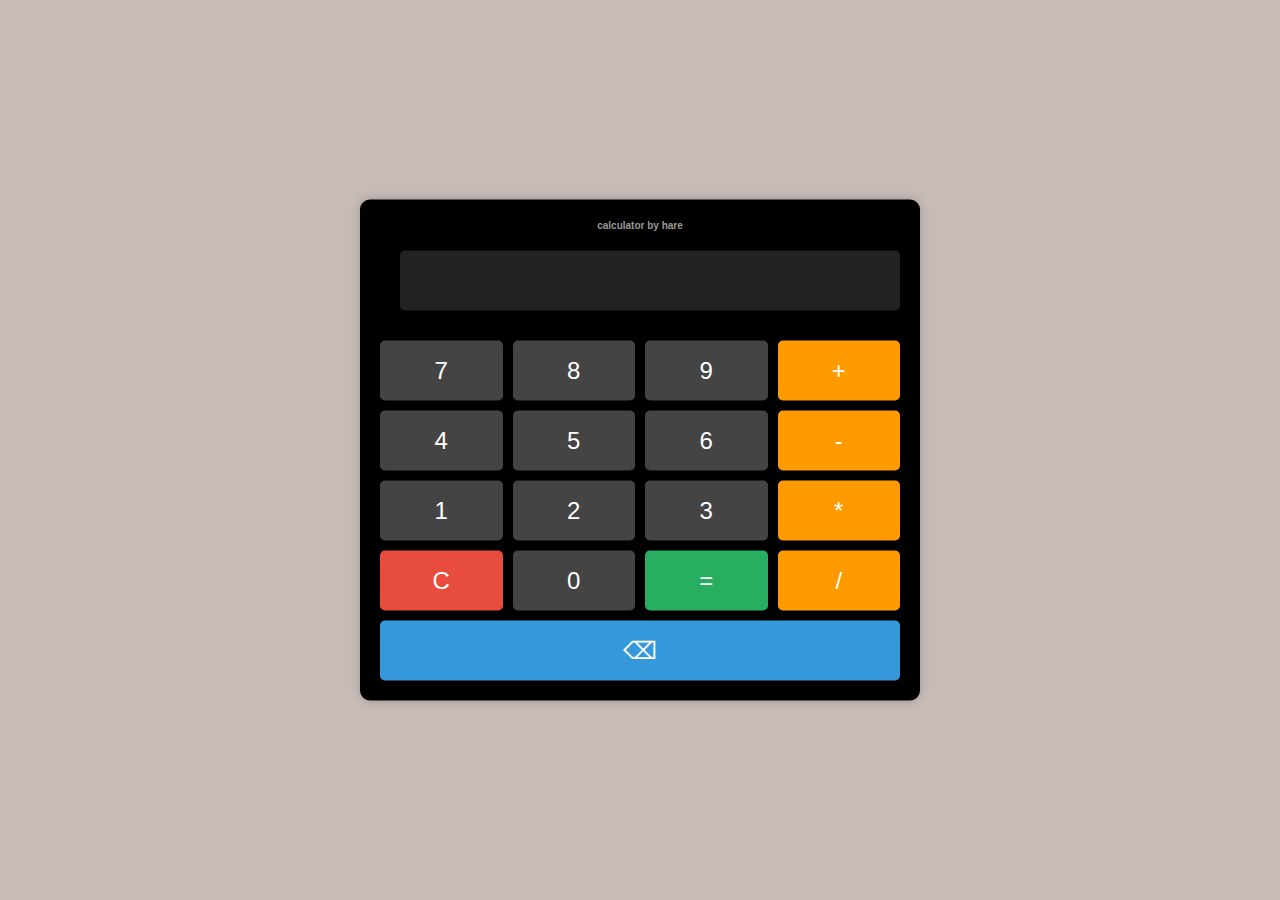
<file: index.html>
<!DOCTYPE html>
<html lang="en">
  <head>
    <meta charset="UTF-8" />
    <meta name="viewport" content="width=device-width, initial-scale=1.0" />
    <link rel="stylesheet" type="text/css" href="style.css" />
    <title>Calculator- hare</title>
  </head>
  <body>
    <div class="calculator">
      <h1>calculator by hare</h1>
      <div class="calculator-display">
        <input type="text" id="calculator-display" readonly />
      </div>
      <div class="button-container">
        <button class="button" onclick="updateDisplay('7')">7</button>
        <button class="button" onclick="updateDisplay('8')">8</button>
        <button class="button" onclick="updateDisplay('9')">9</button>
        <button class="button operation" onclick="updateDisplay('+')">+</button>
        <button class="button" onclick="updateDisplay('4')">4</button>
        <button class="button" onclick="updateDisplay('5')">5</button>
        <button class="button" onclick="updateDisplay('6')">6</button>
        <button class="button operation" onclick="updateDisplay('-')">-</button>
        <button class="button" onclick="updateDisplay('1')">1</button>
        <button class="button" onclick="updateDisplay('2')">2</button>
        <button class="button" onclick="updateDisplay('3')">3</button>
        <button class="button operation" onclick="updateDisplay('*')">*</button>
        <button class="button clear" onclick="clearDisplay()">C</button>
        <button class="button" onclick="updateDisplay('0')">0</button>
        <button class="button equals" onclick="calculate()">=</button>
        <button class="button operation" onclick="updateDisplay('/')">/</button>
      </div>
      <button class="button delete" onclick="deleteLastDigit()">&#9003;</button>
    </div>

    <script src="script.js"></script>
  </body>
</html>
</file>
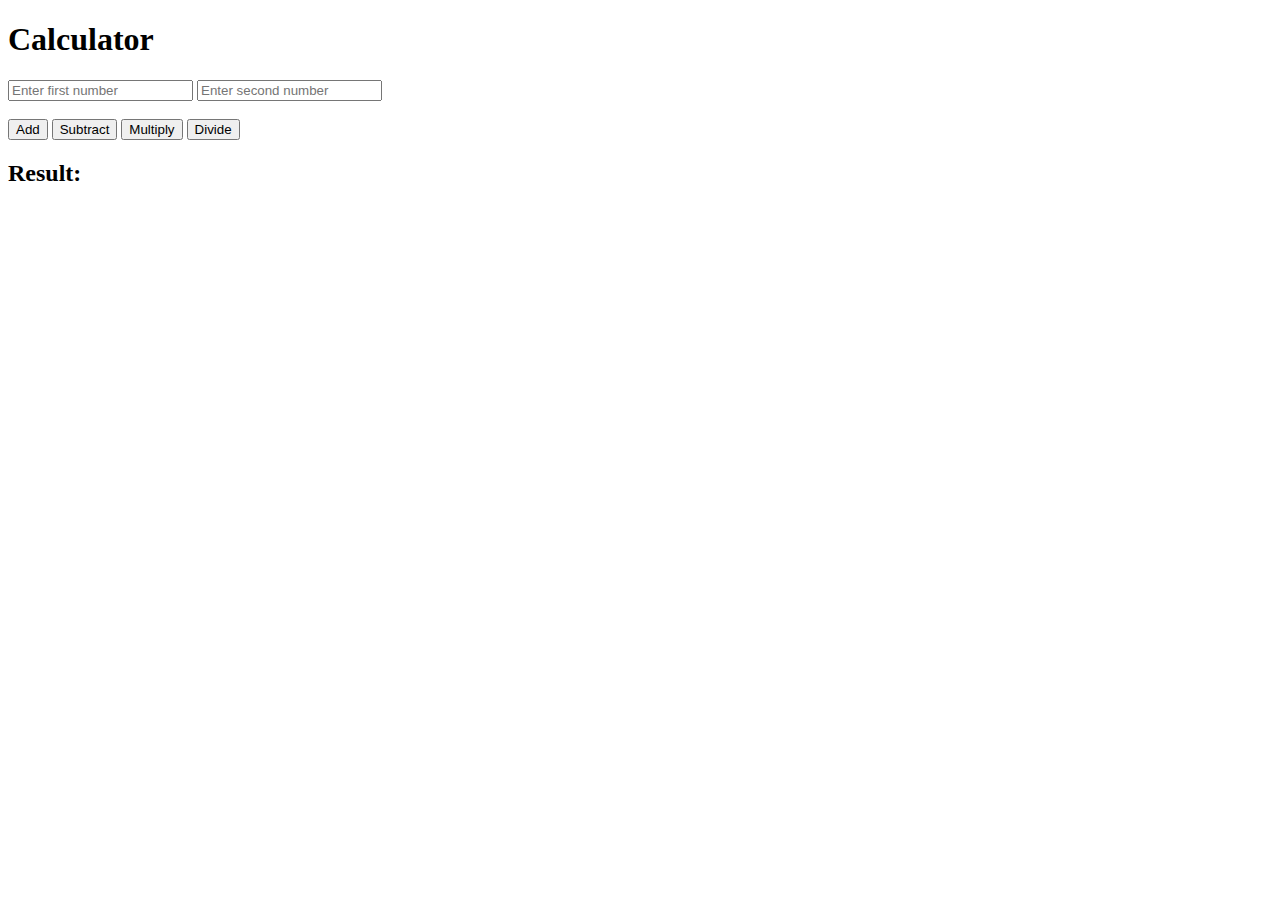
<file: assignment1.html>
<!DOCTYPE html>
<html>
<head>
    <title>Calculator</title>
</head>
<body>
    <h1>Calculator</h1>
    <input type="number" id="num1" placeholder="Enter first number">
    <input type="number" id="num2" placeholder="Enter second number">
    <br><br>
    <button onclick="calculate('add')">Add</button>
    <button onclick="calculate('subtract')">Subtract</button>
    <button onclick="calculate('multiply')">Multiply</button>
    <button onclick="calculate('divide')">Divide</button>
    <h2>Result: <span id="result"></span></h2>

    <script src="script.js">
         
    </script>
</body>
</html>
</file>
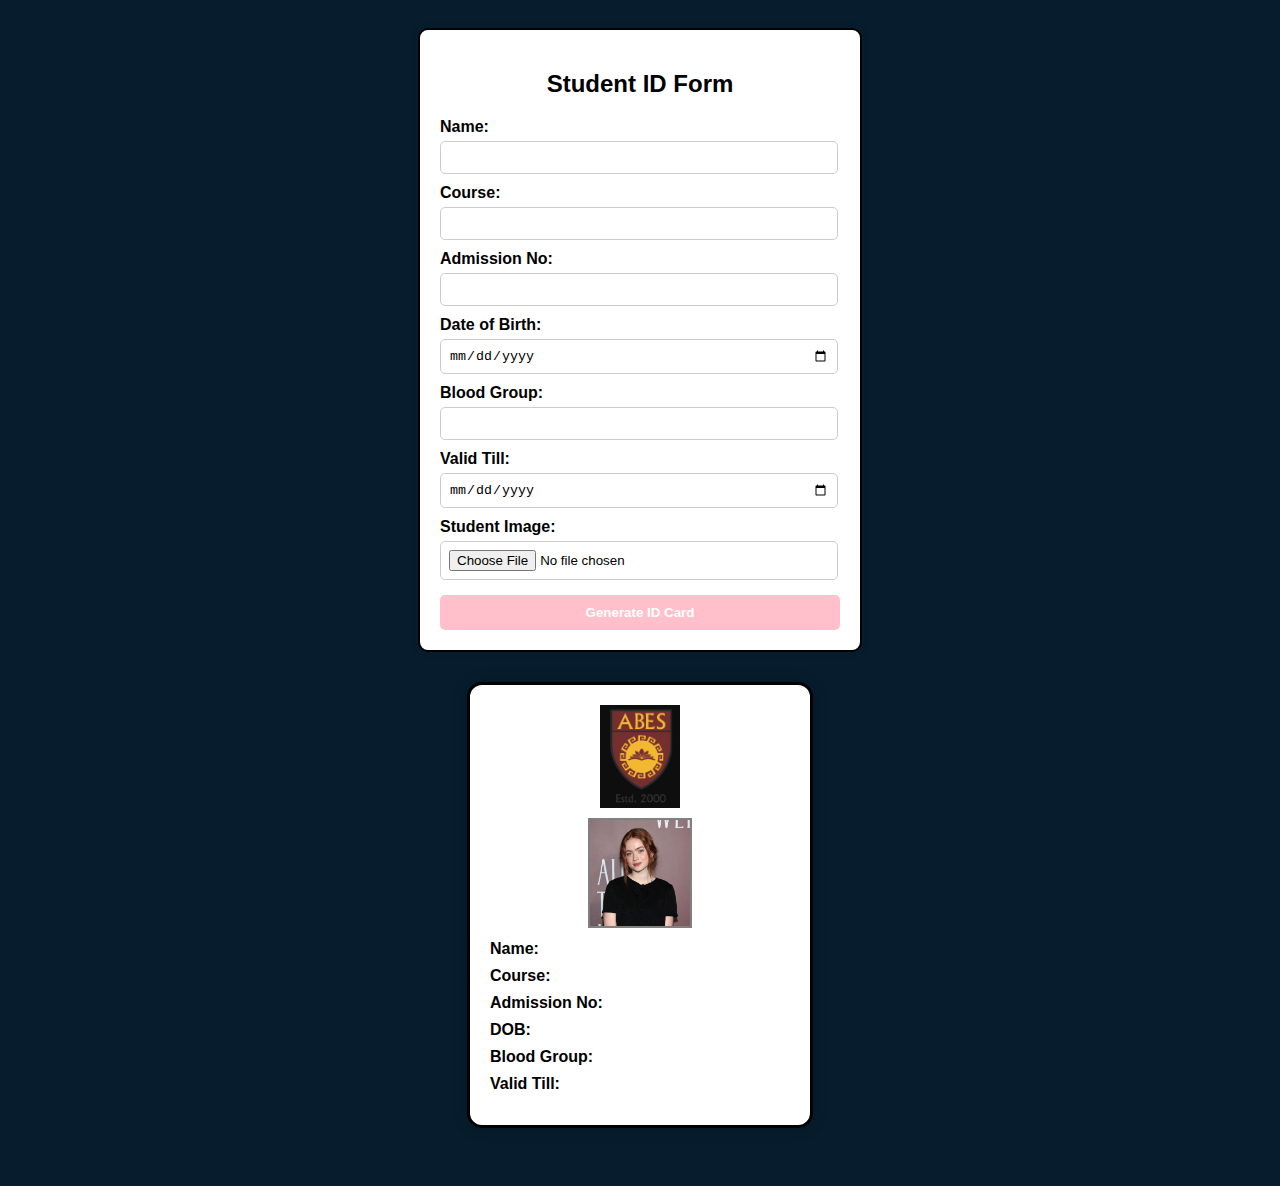
<file: Assignment2.html>
<!DOCTYPE html>
<html lang="en">
<head>
  <meta charset="UTF-8" />
  <meta name="viewport" content="width=device-width, initial-scale=1.0" />
  <title>ID Card Generater</title>
  <style>
    body {
      font-family:'Segoe UI', Tahoma, Geneva, Verdana, sans-serif;
      padding: 20px;
      background: #071d2d;
    }
    .form-container {
      background: white;
      padding: 20px;
      border-radius: 10px;
      box-shadow: 0 0 10px rgba(0,0,0,0.1);
      max-width: 400px;
      margin: auto;
      font-weight: bold;
      border: 2px solid black;
    }
    .h1{
        text-align: center;
    }
    label {
      display: block;
      margin-top: 10px;
    }
    input {
      width: 95%;
      padding: 8px;
      margin-top: 5px;
      border: 1px solid #ccc;
      border-radius: 5px;
    }
    button {
      margin-top: 15px;
      padding: 10px;
      background-color: pink;
      color: white;
      border: none;
      border-radius: 5px;
      width: 100%;
      cursor: pointer;
      font-weight: bold;
    }
    button:hover {
      background-color: #004999;
    }
    .id-card {
      background: #fff;
      border: 3px solid #000000;
      border-radius: 15px;
      width: 300px;
      height: 400px;
      margin: 30px auto;
      padding: 20px;
      box-shadow: 0 0 15px rgba(0, 0, 0, 0.2);
      display: none;
      display: flex;
      flex-direction: column;
      align-items: center;
      font-size: 10px;
    }
    .id-card .logo {
      width: 80px;
      margin-bottom: 10px;
    }
    .id-card .photo {
      width: 100px;
      height: 120px;
      border: 2px solid gray;
    }
    .info {
      width: 100%;
      padding: 10px;
      display: flex;
      flex-direction: column;
      gap: 5px;
      text-align: left;
    }
    .info p {
      margin: 2px 0;
      font-size: 16px;
    }
    .info p strong {
      width: 150px;
      display: inline-block;
    }
  </style>
</head>
<body>

<div class="form-container">
  <h2 class="h1">Student ID Form</h2>
  <form id="idForm">
   

    <label>Name:</label>
    <input type="text" id="name" required>

    <label>Course:</label>
    <input type="text" id="course" required>

    <label>Admission No:</label>
    <input type="text" id="admission" required>

    <label>Date of Birth:</label>
    <input type="date" id="dob" required>

    <label>Blood Group:</label>
    <input type="text" id="blood" required>

    <label>Valid Till:</label>
    <input type="date" id="valid" required>

    <label>Student Image:</label>
    <input type="file" id="photoInput" accept="image/*" required>

    <button type="submit">Generate ID Card</button>
  </form>
</div>

<div class="id-card" id="idCard">
  <img src="img1.png" alt="College Logo" class="logo">
  <img src="img.jpg" class="photo" alt="Student Photo">
  <div class="info">
    <p><strong>Name:</strong> <span id="cardName"></span></p>
    <p><strong>Course:</strong> <span id="cardCourse"></span></p>
    <p><strong>Admission No:</strong> <span id="cardAdmission"></span></p>
    <p><strong>DOB:</strong> <span id="cardDOB"></span></p>
    <p><strong>Blood Group:</strong> <span id="cardBlood"></span></p>
    <p><strong>Valid Till:</strong> <span id="cardValid"></span></p>
  </div>
</div>

<script>
  document.getElementById("idForm").addEventListener("submit", function(e) {
    e.preventDefault();

    const name = document.getElementById('name').value;
    const course = document.getElementById('course').value;
    const admission = document.getElementById('admission').value;
    const dob = document.getElementById('dob').value;
    const blood = document.getElementById('blood').value;
    const valid = document.getElementById('valid').value;
    const photoInput = document.getElementById('photoInput').files[0];

    const reader = new FileReader();
    reader.onload = function(e) {
      const imageData = e.target.result;
      document.getElementById('cardPhoto').src = imageData;
    };
    reader.readAsDataURL(photoInput);

    document.getElementById('cardName').textContent = name;
    document.getElementById('cardCourse').textContent = course;
    document.getElementById('cardAdmission').textContent = admission;
    document.getElementById('cardDOB').textContent = dob;
    document.getElementById('cardBlood').textContent = blood;
    document.getElementById('cardValid').textContent = valid;

    document.getElementById('idCard').style.display = 'flex';
  });
</script>

</body>
</html>
</file>
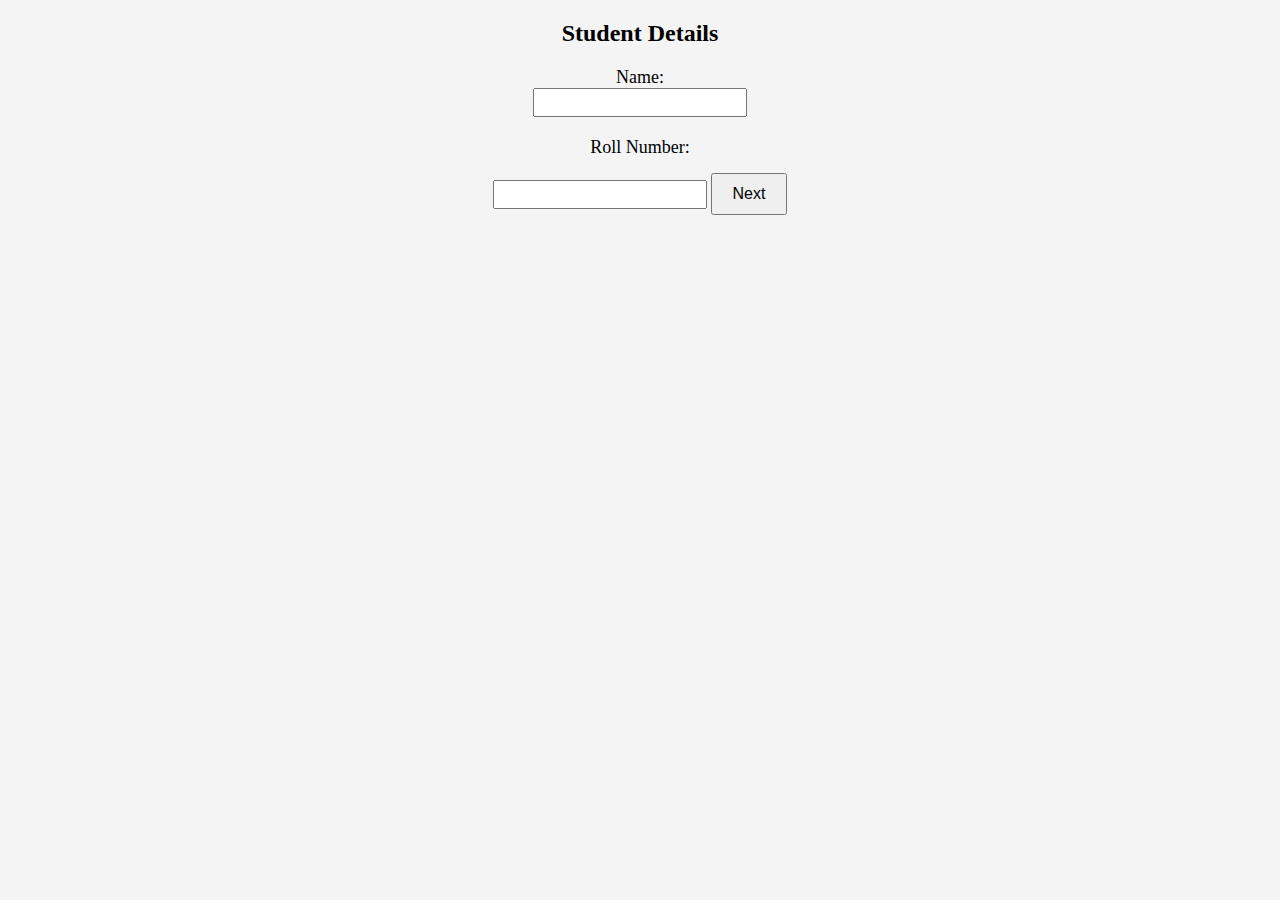
<file: Assignment3.html>
<!DOCTYPE html>
<html lang="en">
<head>
    <meta charset="UTF-8">
    <meta name="viewport" content="width=device-width, initial-scale=1.0">
    <title>Marksheet Generator</title>
    <link rel="stylesheet" href="Assignment3.css">
</head>
<body>

    <h2>Student Details</h2>
    <div id="details-form">
        <label>Name:</label>
        <input type="text" id="name">
        
        <label>Roll Number:</label>
        <input type="text" id="roll">
        
        <button onclick="showMarksheet()">Next</button>
    </div>

    <div id="marksheet" style="display: none;">
        <h2>Marksheet</h2>
        <table>
            <tr>
                <th>Subject</th>
                <th>Marks Obtained</th>
            </tr>
            <tr>
                <td>Math</td>
                <td><input type="number" id="math"></td>
            </tr>
            <tr>
                <td>Science</td>
                <td><input type="number" id="science"></td>
            </tr>
            <tr>
                <td>English</td>
                <td><input type="number" id="english"></td>
            </tr>
        </table>

        <button onclick="generateResult()">Generate Marksheet</button>

        <h3>Name: <span id="student-name"></span></h3>
        <h3>Roll Number: <span id="student-roll"></span></h3>
        <h3>Total Marks: <span id="total">0</span></h3>
        <h3>Percentage: <span id="percentage">0%</span></h3>
    </div>

    <script src="Assignment3.js"></script>

</body>
</html>
</file>
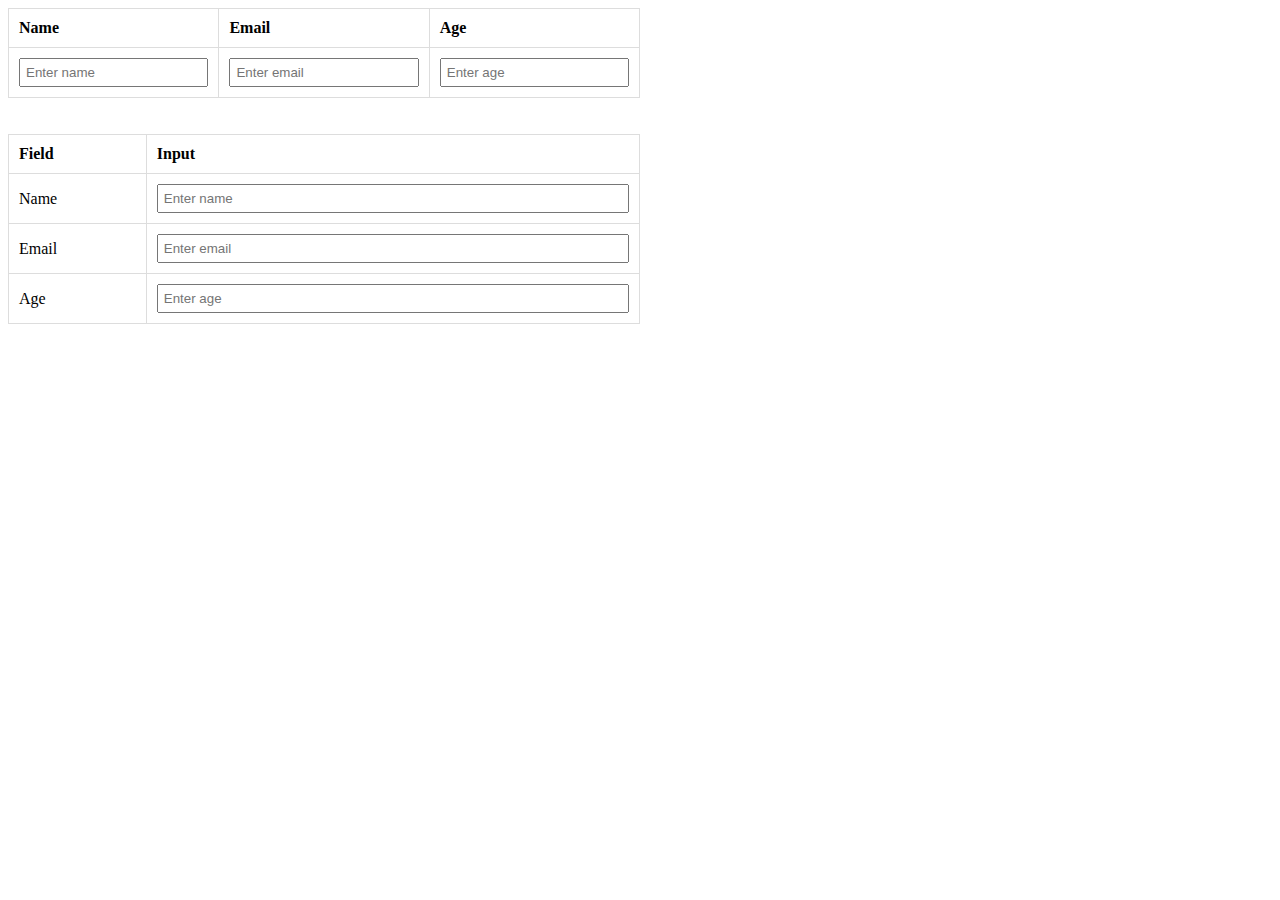
<file: Assignment5.html>
<!DOCTYPE html>
<html lang="en">
<head>
    <meta charset="UTF-8">
    <meta name="viewport" content="width=device-width, initial-scale=1.0">
    <title>Table with Text Boxes</title>
    <link rel="stylesheet" href="Assignment5.css">
</head>
<body>

    <table>
        <tr>
            <th>Name</th>
            <th>Email</th>
            <th>Age</th>
        </tr>
        <tr>
            <td><input type="text" placeholder="Enter name"></td>
            <td><input type="email" placeholder="Enter email"></td>
            <td><input type="number" placeholder="Enter age"></td>
        </tr>
    </table>
    <br><br>
    <table>
        <tr>
            <th>Field</th>
            <th>Input</th>
        </tr>
        <tr>
            <td>Name</td>
            <td><input type="text" placeholder="Enter name"></td>
        </tr>
        <tr>
            <td>Email</td>
            <td><input type="email" placeholder="Enter email"></td>
        </tr>
        <tr>
            <td>Age</td>
            <td><input type="number" placeholder="Enter age"></td>
        </tr>
    </table>


</body>
</html>
</file>
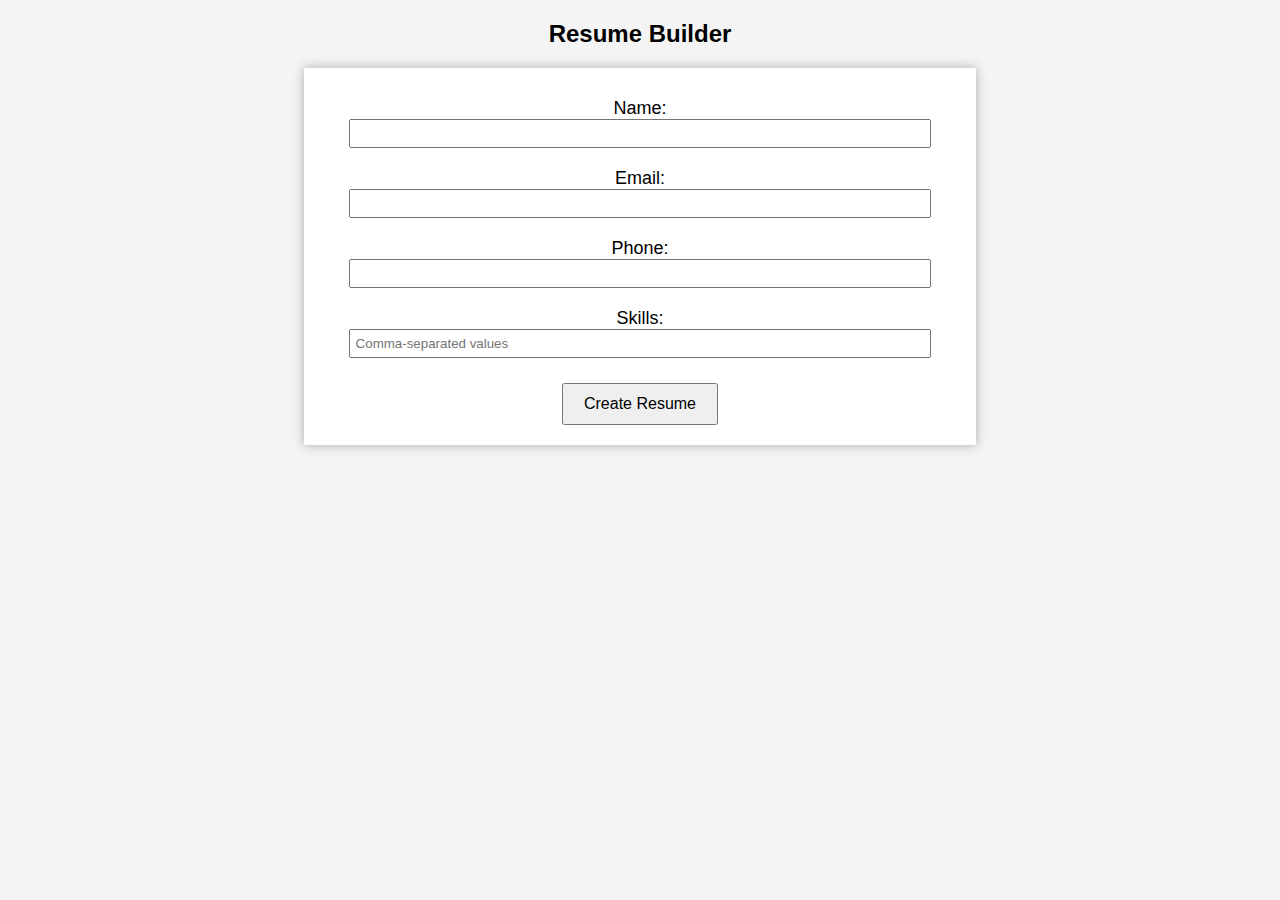
<file: Assignment6.html>
<!DOCTYPE html>
<html lang="en">
<head>
    <meta charset="UTF-8">
    <meta name="viewport" content="width=device-width, initial-scale=1.0">
    <title>Resume Builder</title>
    <link rel="stylesheet" href="Assignment6.css">
</head>
<body>

    <h2>Resume Builder</h2>
    <div id="form-container">
        <label>Name:</label>
        <input type="text" id="name">

        <label>Email:</label>
        <input type="email" id="email">

        <label>Phone:</label>
        <input type="text" id="phone">

        <label>Skills:</label>
        <input type="text" id="skills" placeholder="Comma-separated values">

        <button onclick="generateResume()">Create Resume</button>
    </div>

    <div id="resume-container" style="display: none;">
        <h2>Resume</h2>
        <p><strong>Name:</strong> <span id="res-name"></span></p>
        <p><strong>Email:</strong> <span id="res-email"></span></p>
        <p><strong>Phone:</strong> <span id="res-phone"></span></p>
        <p><strong>Skills:</strong> <span id="res-skills"></span></p>
    </div>

    <script src="Assignment6.js"></script>

</body>
</html>
</file>
<file: style.css>
body {
  background-image: url("https://source.unsplash.com/random/1920x1080/?animal");
}

* {
  margin: 0 auto;
  padding: 0;
}

body {
  background-color: #c6bbb7;
  background-size: cover;
  background-repeat: no-repeat;
}

.calculator {
  width: 520px;
  margin: 0 auto;
  padding: 20px;
  background: #000;
  border-radius: 10px;
  box-shadow: 0 0 10px rgba(0, 0, 0, 0.2);
  text-align: center;
  font-family: Arial, sans-serif;
  color: white;
  position: absolute;
  top: 50%;
  left: 50%;
  transform: translate(-50%, -50%);
}

.calculator h1 {
  font-size: 10px;
  color: #999896;
  margin-bottom: 10px;
  text-align: center;
}

.calculator-display {
  margin-bottom: 20px;
  padding: 10px 20px;
}

#calculator-display {
  width: 100%;
  height: 60px;
  font-size: 24px;
  border: none;
  background-color: #222;
  color: rgb(242, 234, 234);
  text-align: right;
  padding: 0 10px;
  border-radius: 5px;
}

.button-container {
  display: grid;
  grid-template-columns: repeat(4, 1fr);
  grid-gap: 10px;
  margin-bottom: 10px;
}

.button {
  width: 100%;
  height: 60px;
  font-size: 24px;
  border: none;
  cursor: pointer;
  background-color: #444;
  color: white;
  border-radius: 5px;
  transition: background-color 0.2s;
}

.operation {
  background-color: #ff9a00;
}

.clear {
  background-color: #e74c3c;
}

.equals {
  background-color: #27ae60;
}

.button:hover {
  background-color: #555;
}

.delete {
  width: 100%;
  height: 60px;
  font-size: 24px;
  border: none;
  cursor: pointer;
  background-color: #3498db;
  color: white;
  border-radius: 5px;
  transition: background-color 0.2s;
}

.delete:hover {
  background-color: #2980b9;
}

@media (max-width: 768px) {
  #calculator-display {
    font-size: 18px;
  }

  .button {
    font-size: 18px;
  }
}
</file>
<file: Assignment3.css>
body {
    font-family: 'Times New Roman', Times, serif, sans-serif;
    text-align: center;
    background-color: #f4f4f4;
}

label {
    display: block;
    margin-top: 10px;
    font-size: 18px;
}

input {
    padding: 5px;
    margin-bottom: 10px;
    width: 200px;
}

button {
    margin-top: 15px;
    padding: 10px 20px;
    font-size: 16px;
    cursor: pointer;
}

table {
    width: 60%;
    margin: auto;
    border-collapse: collapse;
}

th, td {
    padding: 10px;
    border: 1px solid #333;
}
</file>
<file: Assignment5.css>
table {
    width: 50%;
    border-collapse: collapse;
}

th, td {
    padding: 10px;
    border: 1px solid #ddd;
    text-align: left;
}

input {
    width: 100%;
    padding: 5px;
    box-sizing: border-box;
}
</file>
<file: Assignment6.css>
body {
    font-family: Arial, sans-serif;
    text-align: center;
    background-color: #f4f4f4;
}

#form-container {
    width: 50%;
    margin: auto;
    padding: 20px;
    background: white;
    box-shadow: 0px 0px 10px #aaa;
}

label {
    display: block;
    font-size: 18px;
    margin-top: 10px;
}

input {
    padding: 5px;
    width: 90%;
    margin-bottom: 10px;
}

button {
    margin-top: 15px;
    padding: 10px 20px;
    font-size: 16px;
    cursor: pointer;
}

#resume-container {
    width: 50%;
    margin: auto;
    padding: 20px;
    background: white;
    box-shadow: 0px 0px 10px #aaa;
    margin-top: 20px;
}
</file>
